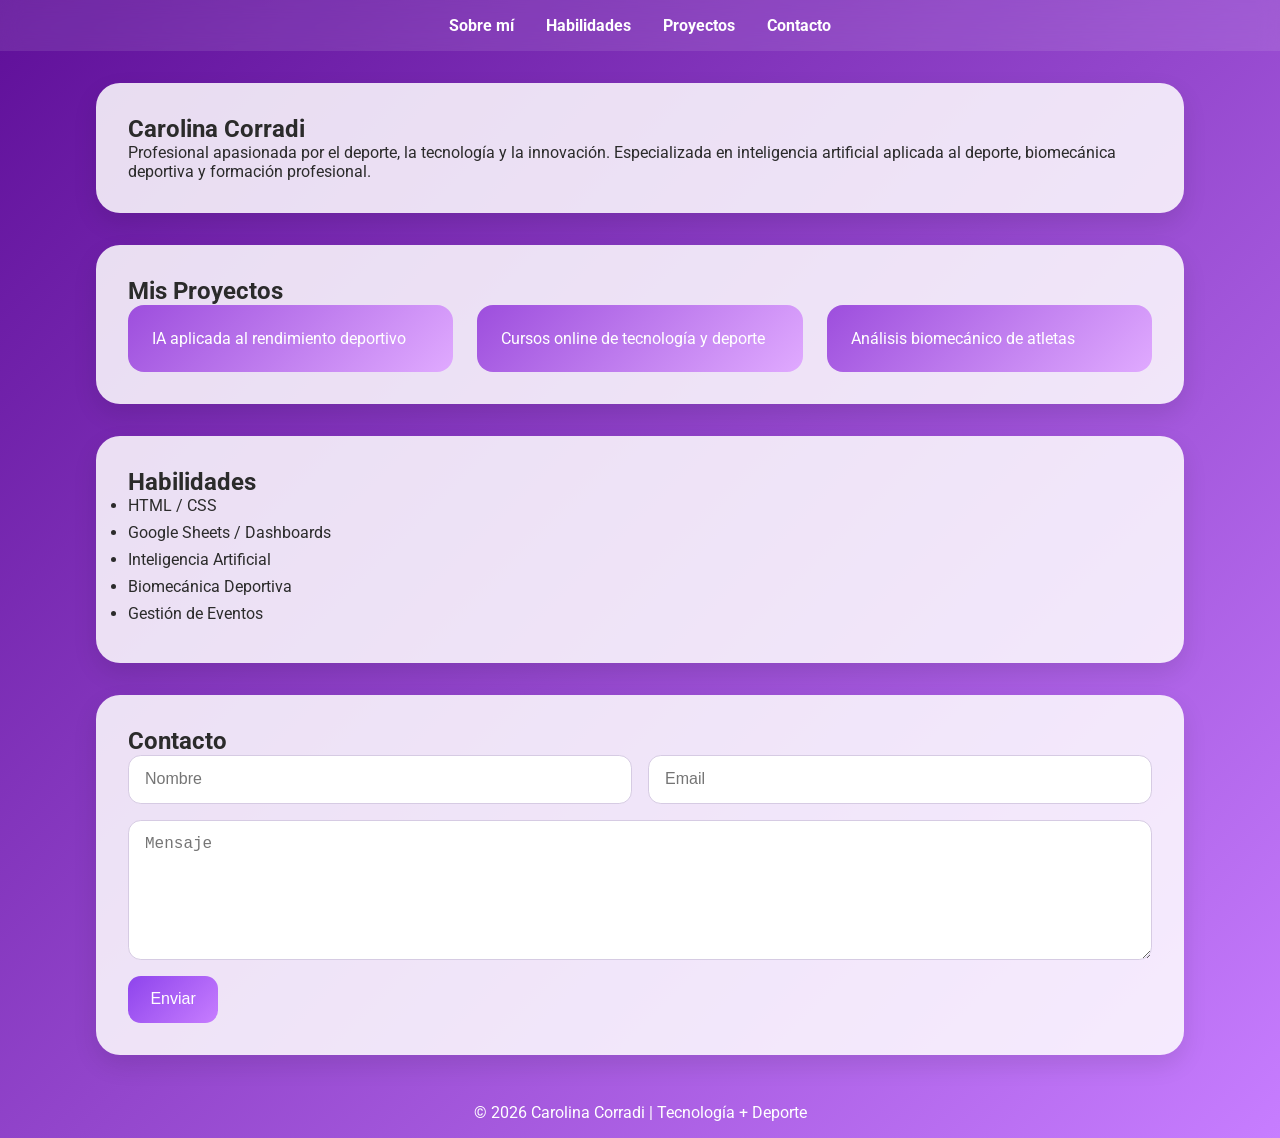
<file: index.html>
<!DOCTYPE html>
<html lang="es">
<head>
<meta charset="UTF-8">
<meta name="viewport" content="width=device-width, initial-scale=1.0">
<title>Carolina Corradi | Portafolio</title>
<link href="https://fonts.googleapis.com/css2?family=Roboto&display=swap" rel="stylesheet">
<link rel="stylesheet" href="styles.css">
</head>

<body>

<nav>
<a href="#sobre-mi">Sobre mí</a>
<a href="#habilidades">Habilidades</a>
<a href="#proyectos">Proyectos</a>
<a href="#contacto">Contacto</a>
</nav>

<main>

<section id="sobre-mi">
<h1>Carolina Corradi</h1>
<p>Profesional apasionada por el deporte, la tecnología y la innovación. Especializada en inteligencia artificial aplicada al deporte, biomecánica deportiva y formación profesional.</p>
</section>

<section id="proyectos">
<h2>Mis Proyectos</h2>
<div class="contenedor-tarjetas">
<div class="tarjeta">IA aplicada al rendimiento deportivo</div>
<div class="tarjeta">Cursos online de tecnología y deporte</div>
<div class="tarjeta">Análisis biomecánico de atletas</div>
</div>
</section>

<section id="habilidades">
<h2>Habilidades</h2>
<ul>
<li>HTML / CSS</li>
<li>Google Sheets / Dashboards</li>
<li>Inteligencia Artificial</li>
<li>Biomecánica Deportiva</li>
<li>Gestión de Eventos</li>
</ul>
</section>

<section id="contacto">
<h2>Contacto</h2>
<form>
<input type="text" placeholder="Nombre">
<input type="email" placeholder="Email">
<textarea placeholder="Mensaje"></textarea>
<button type="submit">Enviar</button>
</form>
</section>

</main>

<footer>
<p>© 2026 Carolina Corradi | Tecnología + Deporte</p>
</footer>

</body>
</html>
</file>
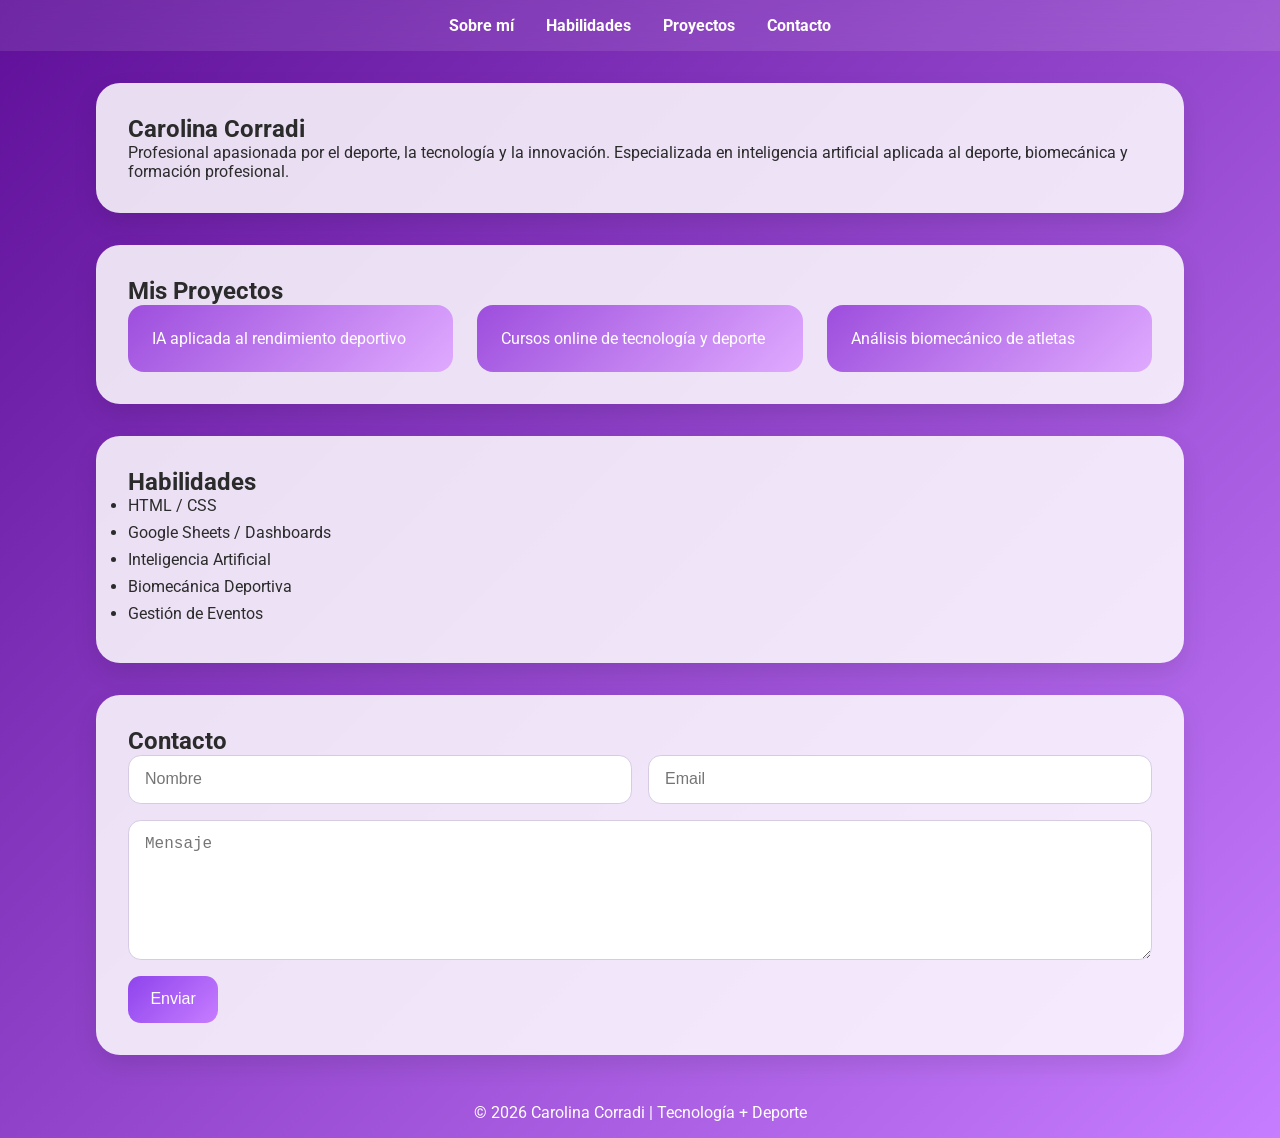
<file: preview.html>
<!DOCTYPE html>
<html lang="es">
<head>
<meta charset="UTF-8">
<meta name="viewport" content="width=device-width, initial-scale=1.0">
<title>Carolina Corradi | Portafolio</title>
<link href="https://fonts.googleapis.com/css2?family=Roboto&display=swap" rel="stylesheet">
<link rel="stylesheet" href="styles.css">
</head>

<body>

<nav>
<a href="#sobre-mi">Sobre mí</a>
<a href="#habilidades">Habilidades</a>
<a href="#proyectos">Proyectos</a>
<a href="#contacto">Contacto</a>
</nav>

<main>

<section id="sobre-mi">
<h1>Carolina Corradi</h1>
<p>Profesional apasionada por el deporte, la tecnología y la innovación. Especializada en inteligencia artificial aplicada al deporte, biomecánica y formación profesional.</p>
</section>

<section id="proyectos">
<h2>Mis Proyectos</h2>
<div class="contenedor-tarjetas">
<div class="tarjeta">IA aplicada al rendimiento deportivo</div>
<div class="tarjeta">Cursos online de tecnología y deporte</div>
<div class="tarjeta">Análisis biomecánico de atletas</div>
</div>
</section>

<section id="habilidades">
<h2>Habilidades</h2>
<ul>
<li>HTML / CSS</li>
<li>Google Sheets / Dashboards</li>
<li>Inteligencia Artificial</li>
<li>Biomecánica Deportiva</li>
<li>Gestión de Eventos</li>
</ul>
</section>

<section id="contacto">
<h2>Contacto</h2>
<form>
<input type="text" placeholder="Nombre">
<input type="email" placeholder="Email">
<textarea placeholder="Mensaje"></textarea>
<button type="submit">Enviar</button>
</form>
</section>

</main>

<footer>
<p>© 2026 Carolina Corradi | Tecnología + Deporte</p>
</footer>

</body>
</html>
</file>
<file: styles.css>
/* Reset básico */
* {
    margin: 0;
    padding: 0;
    box-sizing: border-box;
}

/* Fondo general con degradado violeta → lila */
body {
    font-family: 'Roboto', sans-serif;
    background: linear-gradient(135deg, #5f0f99, #c77dff);
    color: #2b2b2b;
    min-height: 100vh;
}

/* Navbar */
nav {
    background: rgba(255,255,255,0.1);
    backdrop-filter: blur(10px);
    padding: 1rem;
    display: flex;
    justify-content: center;
    gap: 2rem;
}

nav a {
    color: #ffffff;
    text-decoration: none;
    font-weight: bold;
    transition: 0.3s;
}

nav a:hover {
    color: #e0aaff;
}

/* Secciones tipo tarjeta */
section {
    width: 85%;
    margin: 2rem auto;
    padding: 2rem;
    background: rgba(255,255,255,0.85);
    border-radius: 1.5rem;
    box-shadow: 0 10px 25px rgba(0,0,0,0.1);
}

/* Tarjetas con estilo moderno */
.contenedor-tarjetas {
    display: flex;
    gap: 1.5rem;
    flex-wrap: wrap;
}

.tarjeta {
    flex: 1 1 30%;
    padding: 1.5rem;
    border-radius: 1rem;
    background: linear-gradient(135deg, #9d4edd, #e0aaff);
    color: white;
    transition: all 0.3s ease;
}

.tarjeta:hover {
    transform: translateY(-8px) scale(1.03);
    box-shadow: 0 15px 30px rgba(0,0,0,0.2);
}

/* Botones */
button {
    background: linear-gradient(135deg, #7b2cbf, #c77dff);
    color: white;
    border: none;
    padding: 0.8rem;
    border-radius: 0.6rem;
    cursor: pointer;
    transition: 0.3s;
}

button:hover {
    background: linear-gradient(135deg, #9d4edd, #e0aaff);
}

/* Inputs */
input, textarea {
    padding: 0.7rem;
    border-radius: 0.5rem;
    border: 1px solid #ddd;
}

/* Listas */
ul li {
    margin-bottom: 0.5rem;
}

/* Tablas */
table {
    width: 100%;
    border-collapse: collapse;
    margin-top: 1rem;
}

th {
    background: #7b2cbf;
    color: white;
}

td, th {
    padding: 0.7rem;
    border: 1px solid #ddd;
}

/* Footer */
footer {
    text-align: center;
    padding: 1rem;
    color: white;
}

#contacto form {
    display: grid;
    grid-template-columns: 1fr 1fr;
    gap: 1rem;
    align-items: start;
}

#contacto input,
#contacto textarea {
    width: 100%;
    padding: 0.9rem 1rem;
    font-size: 1rem;
    border: 1px solid #d6cbe3;
    border-radius: 0.8rem;
    background-color: #ffffff;
    color: #333;
}

#contacto textarea {
    grid-column: 1 / -1;
    min-height: 140px;
    resize: vertical;
}

#contacto button {
    justify-self: start;
    padding: 0.9rem 1.4rem;
    border: none;
    border-radius: 0.8rem;
    background: linear-gradient(135deg, #8e44ec, #c77dff);
    color: white;
    font-size: 1rem;
    cursor: pointer;
    transition: transform 0.2s ease, opacity 0.2s ease;
}

#contacto button:hover {
    transform: translateY(-2px);
    opacity: 0.95;
}
</file>
